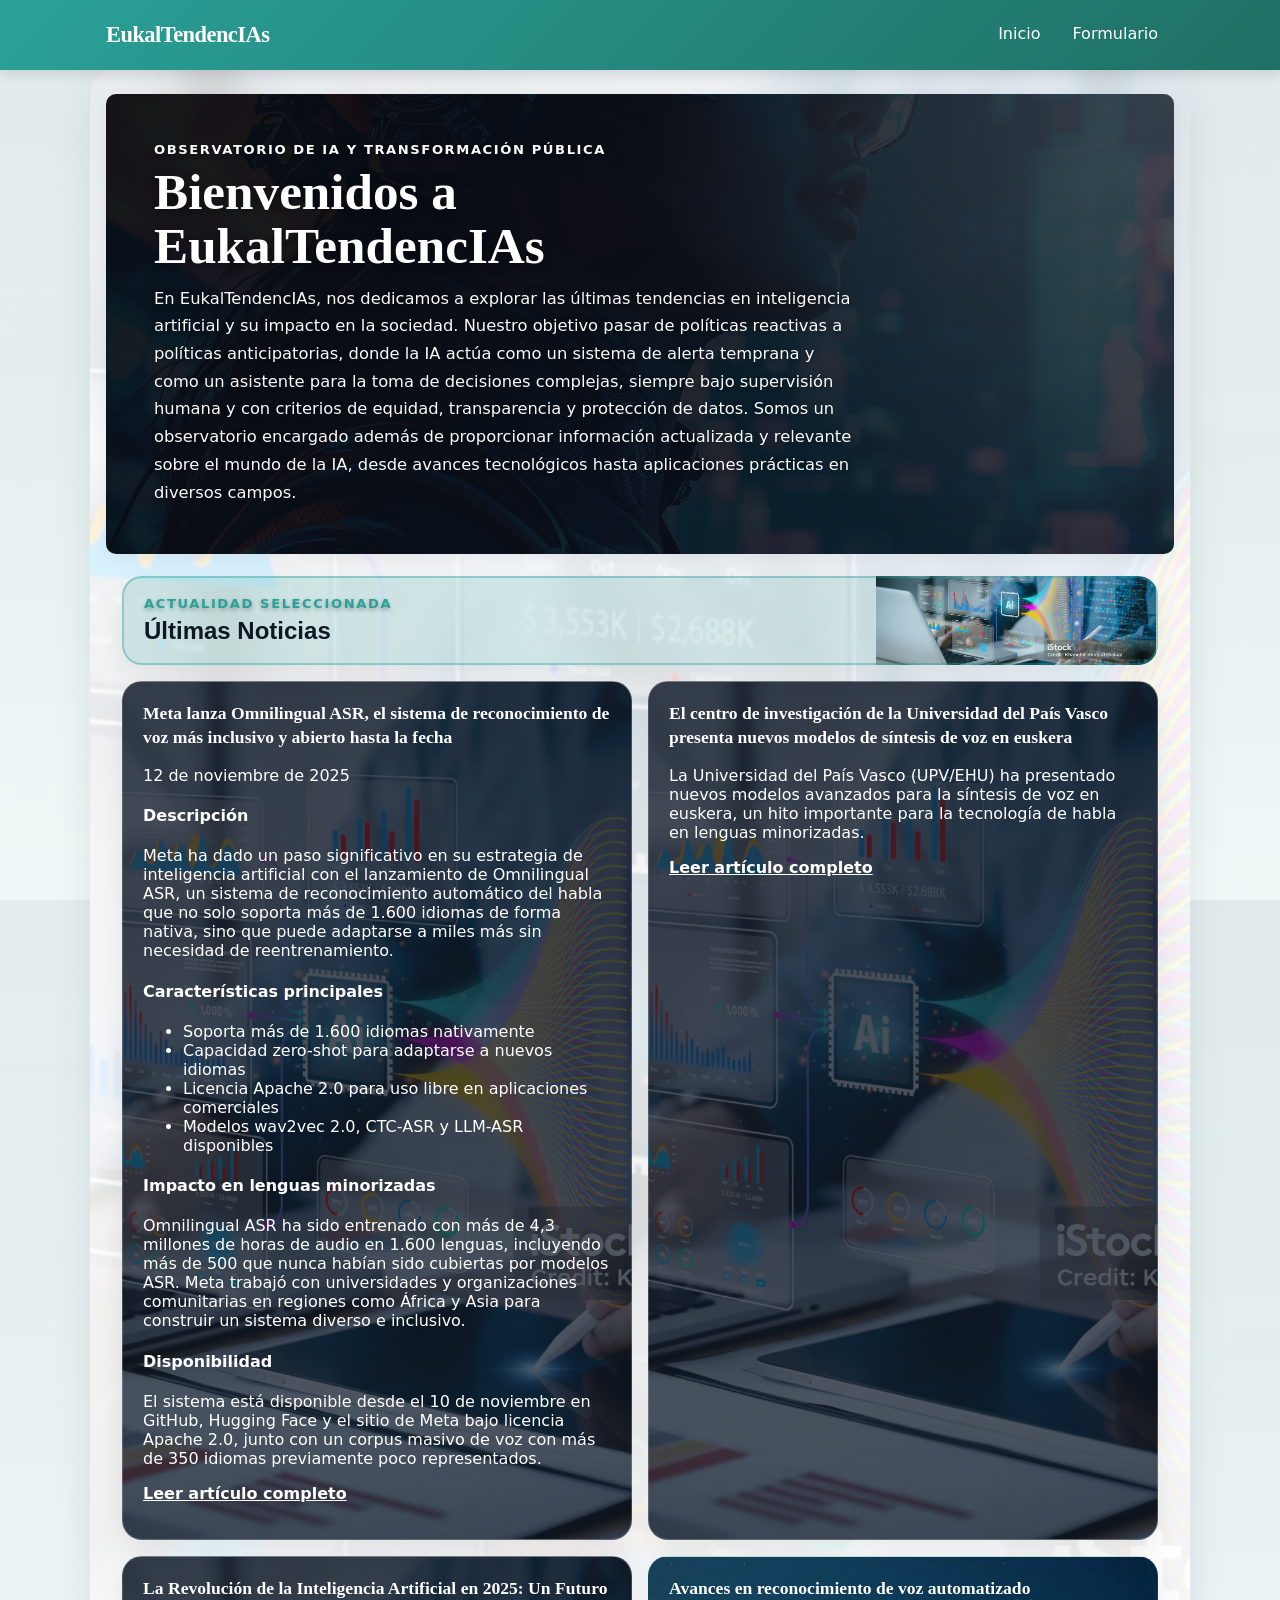
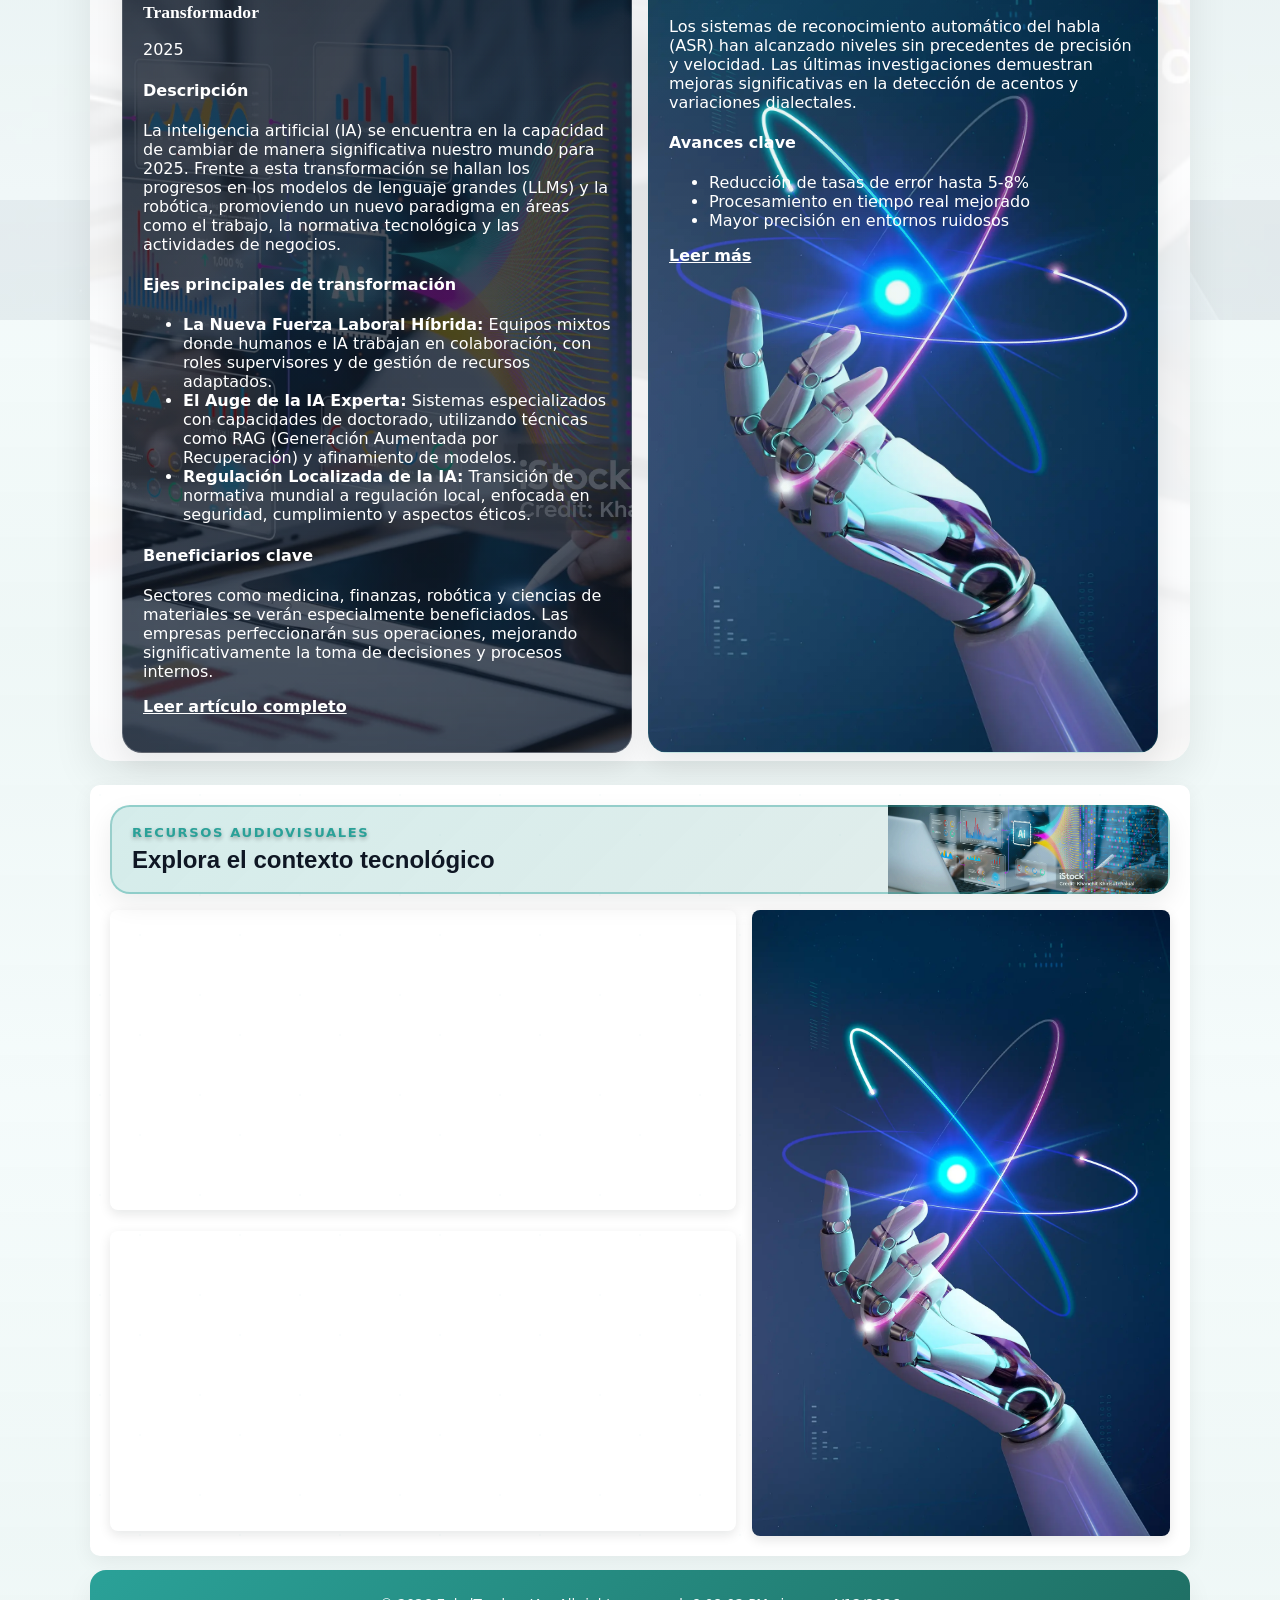
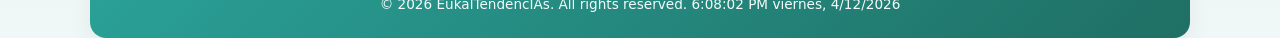
<file: index.html>
<!DOCTYPE html>
<html lang="es">
<head>
    <meta charset="UTF-8">
    <meta name="viewport" content="width=device-width, initial-scale=1.0">
    <title>EukalTendencIAs | Inicio</title>
    <meta name="description" content="Bienvenido a este sitio web. Aquí encontrarás últimas tendencias en inteligencia artificial y su impacto en la sociedad.">
    <meta name="keywords" content="Innovación tecnológica, inteligencia artificial, proyectos, recursos, actualidad tecnológica">
    <link rel="stylesheet" href="./CSS/style.css">
    <title>EukalTendencIAs</title>
</head>
<body>

    <header class="navbar">
        <div class="navbar-container">
            <a href="index.html" class="navbar-brand">EukalTendencIAs</a>
            <a href="formulario.html" class="hamburger" aria-label="Formulario">
                <span></span>
                <span></span>
                <span></span>
            </a>
            <nav class="navbar-menu" id="navbarMenu">
                <ul>
                    <li><a href="index.html">Inicio</a></li>
                    <li><a href="formulario.html">Formulario</a></li>
                </ul>
            </nav>
        </div>
    </header>
    <main class="page-content">
        <section class="hero card">
            <div class="hero-content">
                <p class="eyebrow">Observatorio de IA y transformación pública</p>
                <h1>Bienvenidos a EukalTendencIAs</h1>
                <p>En EukalTendencIAs, nos dedicamos a explorar las últimas tendencias en inteligencia artificial y su impacto en la sociedad. 
                    Nuestro objetivo pasar de políticas reactivas a políticas anticipatorias, donde la IA actúa como un sistema de alerta temprana 
                    y como un asistente para la toma de decisiones complejas, siempre bajo supervisión humana y con criterios de equidad, transparencia 
                    y protección de datos. Somos un observatorio encargado además de proporcionar información actualizada y relevante sobre el mundo de la IA, 
                    desde avances tecnológicos hasta aplicaciones prácticas en diversos campos.</p>
            </div>
        </section>
        <section class="news-section">
            <div class="section-header">
                <p class="eyebrow">Actualidad seleccionada</p>
                <h2>Últimas Noticias</h2>
            </div>
            <div class="news-grid">
            <article class="news-card pais-vasco-featured">
                <header>
                    <h3>Meta lanza Omnilingual ASR, el sistema de reconocimiento de voz más inclusivo y abierto hasta la fecha</h3>
                    <p><time datetime="2025-11-12">12 de noviembre de 2025</time></p>
                </header>
                <section>
                    <h4>Descripción</h4>
                    <p>Meta ha dado un paso significativo en su estrategia de inteligencia artificial con el lanzamiento de Omnilingual ASR, un sistema de reconocimiento automático del habla que no solo soporta más de 1.600 idiomas de forma nativa, sino que puede adaptarse a miles más sin necesidad de reentrenamiento.</p>
                </section>
                <section>
                    <h4>Características principales</h4>
                    <ul>
                        <li>Soporta más de 1.600 idiomas nativamente</li>
                        <li>Capacidad zero-shot para adaptarse a nuevos idiomas</li>
                        <li>Licencia Apache 2.0 para uso libre en aplicaciones comerciales</li>
                        <li>Modelos wav2vec 2.0, CTC-ASR y LLM-ASR disponibles</li>
                    </ul>
                </section>
                <section>
                    <h4>Impacto en lenguas minorizadas</h4>
                    <p>Omnilingual ASR ha sido entrenado con más de 4,3 millones de horas de audio en 1.600 lenguas, incluyendo más de 500 que nunca habían sido cubiertas por modelos ASR. Meta trabajó con universidades y organizaciones comunitarias en regiones como África y Asia para construir un sistema diverso e inclusivo.</p>
                </section>
                <section>
                    <h4>Disponibilidad</h4>
                    <p>El sistema está disponible desde el 10 de noviembre en GitHub, Hugging Face y el sitio de Meta bajo licencia Apache 2.0, junto con un corpus masivo de voz con más de 350 idiomas previamente poco representados.</p>
                </section>
                <footer>
                    <p><a href="https://wwwhatsnew.com/2025/11/12/meta-lanza-omnilingual-asr-el-sistema-de-reconocimiento-de-voz-mas-inclusivo-y-abierto-hasta-la-fecha/">Leer artículo completo</a></p>
                </footer>
            </article>
            <article class="news-card pais-vasco-featured">
                <header>
                    <h3>El centro de investigación de la Universidad del País Vasco presenta nuevos modelos de síntesis de voz en euskera</h3>
                </header>
                <section>
                    <p>La Universidad del País Vasco (UPV/EHU) ha presentado nuevos modelos avanzados para la síntesis de voz en euskera, un hito importante para la tecnología de habla en lenguas minorizadas.</p>
                </section>
                <footer>
                    <p><a href="https://www.ehu.eus/es/web/campusa/-/hitz-zentroak-ahotsa-euskaraz-ezagutu-eta-sintetizatzeko-eredu-ireki-berriak-argitaratu-ditu">Leer artículo completo</a></p>
                </footer>
            </article>
            <article class="news-card accent-card">
                <header>
                    <h3>La Revolución de la Inteligencia Artificial en 2025: Un Futuro Transformador</h3>
                    <p><time datetime="2025-01-01">2025</time></p>
                </header>
                <section>
                    <h4>Descripción</h4>
                    <p>La inteligencia artificial (IA) se encuentra en la capacidad de cambiar de manera significativa nuestro mundo para 2025. Frente a esta transformación se hallan los progresos en los modelos de lenguaje grandes (LLMs) y la robótica, promoviendo un nuevo paradigma en áreas como el trabajo, la normativa tecnológica y las actividades de negocios.</p>
                </section>
                <section>
                    <h4>Ejes principales de transformación</h4>
                    <ul>
                        <li><strong>La Nueva Fuerza Laboral Híbrida:</strong> Equipos mixtos donde humanos e IA trabajan en colaboración, con roles supervisores y de gestión de recursos adaptados.</li>
                        <li><strong>El Auge de la IA Experta:</strong> Sistemas especializados con capacidades de doctorado, utilizando técnicas como RAG (Generación Aumentada por Recuperación) y afinamiento de modelos.</li>
                        <li><strong>Regulación Localizada de la IA:</strong> Transición de normativa mundial a regulación local, enfocada en seguridad, cumplimiento y aspectos éticos.</li>
                    </ul>
                </section>

                <section>
                    <h4>Beneficiarios clave</h4>
                    <p>Sectores como medicina, finanzas, robótica y ciencias de materiales se verán especialmente beneficiados. Las empresas perfeccionarán sus operaciones, mejorando significativamente la toma de decisiones y procesos internos.</p>
                </section>
                <footer>
                    <p><a href="https://www.digital-robots.com/noticias/la-revolucion-de-la-inteligencia-artificial-en-2025-un-futuro-transformador">Leer artículo completo</a></p>
                </footer>
            </article>

            <article class="news-card compact-card">
                <header>
                    <h3>Avances en reconocimiento de voz automatizado</h3>
                </header>
                <section>
                    <p>Los sistemas de reconocimiento automático del habla (ASR) han alcanzado niveles sin precedentes de precisión y velocidad. Las últimas investigaciones demuestran mejoras significativas en la detección de acentos y variaciones dialectales.</p>
                </section>
                <section>
                    <h4>Avances clave</h4>
                    <ul>
                        <li>Reducción de tasas de error hasta 5-8%</li>
                        <li>Procesamiento en tiempo real mejorado</li>
                        <li>Mayor precisión en entornos ruidosos</li>
                    </ul>
                </section>
                <footer>
                    <p><a href="https://msmk.university/automated-speech-recognition/">Leer más</a></p>
                </footer>
            </article>
            </div>
        </section>
    </main>    
    <section class="video-section card">
        <div class="section-header">
            <p class="eyebrow">Recursos audiovisuales</p>
            <h2>Explora el contexto tecnológico</h2>
        </div>
        <div class="video-container">
            <iframe class="video-item" src="https://www.youtube.com/embed/R8K96tdzvWw" title="YouTube video player" frameborder="0" allow="accelerometer; autoplay; clipboard-write; encrypted-media; gyroscope; picture-in-picture" allowfullscreen></iframe>
            <iframe class="video-item" src="https://www.youtube.com/embed/2-7AK8r1Vmk" title="YouTube video player" frameborder="0" allow="accelerometer; autoplay; clipboard-write; encrypted-media; gyroscope; picture-in-picture" allowfullscreen></iframe>
            <img id="imgCambio" class="video-item img-cambio" src="./assets/img4.webp" alt="imagen dinámica">
        </div>
    </section> 
    <footer class="site-footer">
        <p class="source">© 2026 EukalTendencIAs. All rights reserved. 
        <span id="reloj"></span> <span id="fecha"></span></p>
    </footer>
    <script src="./js/date.js"></script>
    <script src="./js/imgChange.js"></script>

</body>
</html>
</file>
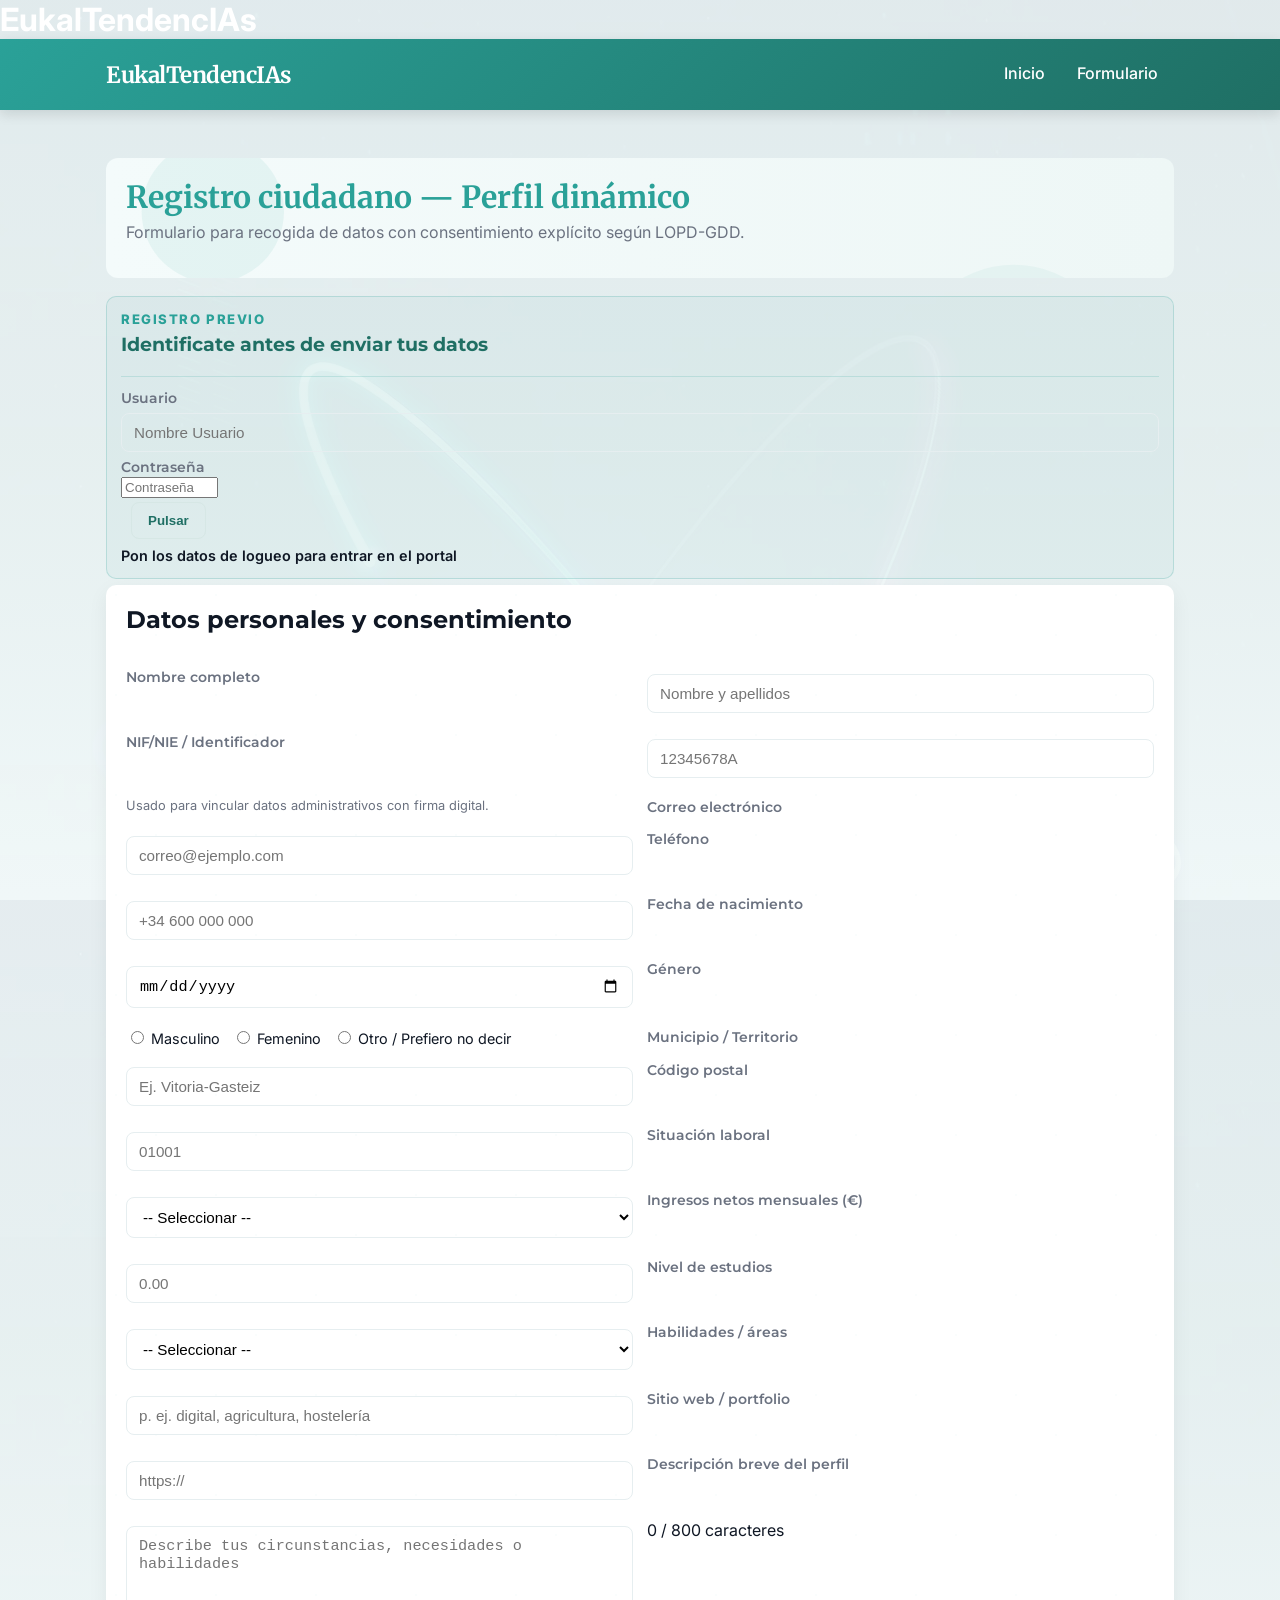
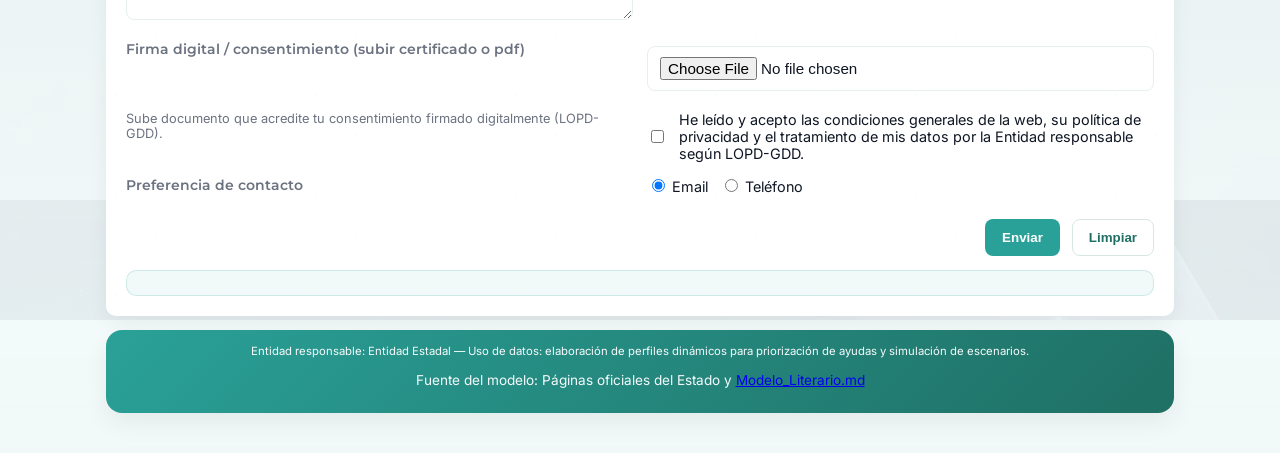
<file: formulario.html>
<!DOCTYPE html>
<html lang="es">
<head>
        <meta charset="UTF-8">
        <meta name="viewport" content="width=device-width, initial-scale=1.0">
        <title>Formulario de datos — EuskalTendencIAs</title>
        <link rel="stylesheet" href="./CSS/style.css">
        <link href="https://fonts.googleapis.com/css2?family=Inter:wght@300;400;600&family=Merriweather:wght@300;700&family=Montserrat:wght@500;700&display=swap" rel="stylesheet">
        <title>EukalTendencIAs | Formulario de datos ciudadanos</title>
        <meta name="description" content="Bienvenido a este sitio web. Aquí proporcionas tus datos de forma segura para ser tomado en cuenta en los planes de beneficio social basados en BigData e IA.">
        <meta name="keywords" content="Innovación tecnológica, inteligencia artificial, proyectos, recursos, actualidad tecnológica">
        <h1 class="visually-hidden">EukalTendencIAs</h1>
</head>
<body>    <header class="navbar">
        <div class="navbar-container">
            <a href="index.html" class="navbar-brand">EukalTendencIAs</a>
            <a href="index.html" class="hamburger" aria-label="Inicio">
                <span></span>
                <span></span>
                <span></span>
            </a>
            <nav class="navbar-menu" id="navbarMenu">
                <ul>
                    <li><a href="index.html">Inicio</a></li>
                    <li><a href="formulario.html">Formulario</a></li>
                </ul>
            </nav>
        </div>
    </header>
    <main class="page">
        <header class="site-header">
            <h1>Registro ciudadano — Perfil dinámico</h1>
            <p class="lead">Formulario para recogida de datos con consentimiento explícito según LOPD-GDD.</p>
        </header>
            <section id="uno" class="login-block" aria-labelledby="login-title">
            <div class="registro-previo">
                <p class="eyebrow eyebrow-dark">Registro previo</p>
                <h3 id="login-title">Identificate antes de enviar tus datos</h3>
            </div>

            <label for="loginUser">Usuario</label>
            <input type="text" id="loginUser" class="valor1" name="login_user" size="10" maxlength="10" placeholder="Nombre Usuario" required>

            <label for="loginPass">Contraseña</label>
            <input type="password" id="loginPass" class="valor1" name="login_pass" size="10" maxlength="10" placeholder="Contraseña" required>

            <span class="login-actions">
                <label for="loginAction"></label>
                <button id="loginAction" type="button" class="btn ghost login-action">Pulsar</button>
            </span>

            <p id="loginMessage" class="login-message" role="status" aria-live="polite">Pon los datos de logueo para entrar en el portal</p>
        </section>

        <form id="registrationForm" class="card form-grid" action="index.html" method="get" autocomplete="on" accept-charset="utf-8" aria-labelledby="form-title">
            <h2 id="form-title">Datos personales y consentimiento</h2>
            <div id="loginSectionMount"></div>

            <label for="nombre">Nombre completo</label>
            <input id="nombre" name="nombre" type="text" placeholder="Nombre y apellidos" required maxlength="100" data-purpose="perfil-ciudadano" data-legal-basis="consentimiento" aria-required="true">

            <label for="dni">NIF/NIE / Identificador</label>
            <input id="dni" name="dni" type="text" placeholder="12345678A" pattern="[0-9A-Za-z\-]{6,15}" required data-purpose="identificador" title="Introduce tu NIF/NIE o identificador" aria-describedby="dni-help">
            <small id="dni-help" class="help">Usado para vincular datos administrativos con firma digital.</small>

            <label for="email">Correo electrónico</label>
            <input id="email" name="email" type="email" placeholder="correo@ejemplo.com" required data-purpose="contacto">

            <label for="telefono">Teléfono</label>
            <input id="telefono" name="telefono" type="tel" placeholder="+34 600 000 000" pattern="\+?[0-9\s-]{6,20}" data-purpose="contacto" >

            <label for="nacimiento">Fecha de nacimiento</label>
            <input id="nacimiento" name="fecha_nacimiento" type="date" required data-purpose="demografia">

            <label>Género</label>
            <div class="radios" role="radiogroup" aria-labelledby="gender-group">
                <label><input type="radio" name="genero" value="m" required> Masculino</label>
                <label><input type="radio" name="genero" value="f"> Femenino</label>
                <label><input type="radio" name="genero" value="o"> Otro / Prefiero no decir</label>
            </div>

            <label for="municipio">Municipio / Territorio</label>
            <input id="municipio" name="municipio" type="text" placeholder="Ej. Vitoria-Gasteiz" data-purpose="territorial">

            <label for="postal">Código postal</label>
            <input id="postal" name="codigo_postal" type="text" pattern="[0-9]{5}" maxlength="5" placeholder="01001" data-purpose="territorial">

            <label for="empleo">Situación laboral</label>
            <select id="empleo" name="situacion_laboral" data-purpose="socioeconomico">
                <option value="">-- Seleccionar --</option>
                <option value="empleado">Empleado/a</option>
                <option value="desempleado">Desempleado/a</option>
                <option value="autonomo">Autónomo/a</option>
                <option value="estudiante">Estudiante</option>
                <option value="jubilado">Jubilado/a</option>
            </select>

            <label for="ingresos">Ingresos netos mensuales (€)</label>
            <input id="ingresos" name="ingresos" type="number" min="0" step="0.01" placeholder="0.00" data-purpose="socioeconomico">

            <label for="estudios">Nivel de estudios</label>
            <select id="estudios" name="estudios" data-purpose="formacion">
                <option value="">-- Seleccionar --</option>
                <option value="sin">Sin estudios</option>
                <option value="primaria">Primaria</option>
                <option value="secundaria">Secundaria</option>
                <option value="grado">Grado / FP</option>
                <option value="universitario">Universitario</option>
            </select>

            <label for="habilidades">Habilidades / áreas</label>
            <input id="habilidades" name="habilidades" type="text" placeholder="p. ej. digital, agricultura, hostelería" data-purpose="perfil-profesional">

            <label for="web">Sitio web / portfolio</label>
            <input id="web" name="web" type="url" placeholder="https://" data-purpose="perfil-profesional">

            <label for="perfil_desc">Descripción breve del perfil</label>
            <textarea id="perfil_desc" name="perfil_descripcion" rows="4" maxlength="800" placeholder="Describe tus circunstancias, necesidades o habilidades" data-purpose="contextual"></textarea>
            <div id="contador" class="counter">0 / 800 caracteres</div>

            <label for="firma">Firma digital / consentimiento (subir certificado o pdf)</label>
            <input id="firma" name="firma_digital" type="file" accept="application/pdf,application/pkcs7-mime,.p7m" data-purpose="consentimiento" aria-describedby="firma-help">
            <small id="firma-help" class="help">Sube documento que acredite tu consentimiento firmado digitalmente (LOPD-GDD).</small>

            <label class="privacy">
                <input id="aceptaCondiciones" type="checkbox" name="acepta_privacidad" required aria-required="true" data-purpose="consentimiento">
                He leído y acepto las condiciones generales de la web, su política de privacidad y el tratamiento de mis datos por la Entidad responsable según LOPD-GDD.
            </label>

            <label>Preferencia de contacto</label>
            <div class="radios">
                <label><input type="radio" name="contacto_pref" value="email" checked> Email</label>
                <label><input type="radio" name="contacto_pref" value="telefono"> Teléfono</label>
            </div>

            <div class="form-actions">
                <button id="btnEnviar" type="submit" class="btn primary">Enviar</button>
                <button type="reset" class="btn ghost">Limpiar</button>
            </div>
            <p id="message" class="form-status" role="status" aria-live="polite"></p>
        </form>

        <footer class="site-footer">
            <small>Entidad responsable: Entidad Estadal — Uso de datos: elaboración de perfiles dinámicos para priorización de ayudas y simulación de escenarios.</small>
            <p class="source">Fuente del modelo: Páginas oficiales del Estado y <a href="/Docs/Modelo_Literario.md">Modelo_Literario.md</a></p>
        </footer>
    </main>
    <script src="./js/login.js"></script>
    <script src="./js/validation.js"></script>
    <script src="./js/counter.js"></script>
</body>
</html>
</file>
<file: CSS/style.css>
:root{
	--bg: #f4fbfb;
	--card: #ffffff;
	--primary: #2aa198;
	--accent: #ff6b6b;
	--muted: #6b7280;
	--focus: #1f6f64;
	--radius: 10px;
}

*{box-sizing:border-box}

h1 {margin:0;
	color: white;
}

html,body{height:100%;margin:0}
body{
	font-family: 'Inter', system-ui, -apple-system, 'Segoe UI', Roboto, 'Helvetica Neue', Arial;
	background:
		linear-gradient(180deg, rgba(244,251,251,0.92), rgba(238,247,246,0.96) 50%, rgba(244,251,251,0.98)),
		url('../assets/img4.webp') center top / cover no-repeat fixed;
	color:#0f1724;
	-webkit-font-smoothing:antialiased;
}

main,
.video-section,
.site-footer{
	position:relative;
	z-index:1;
}

/* Navbar articulado entre las dos páginas */
.navbar{
	background: linear-gradient(135deg, var(--primary) 0%, var(--focus) 100%);
	position: sticky;
	top: 0;
	z-index: 1000;
	box-shadow: 0 4px 12px rgba(10,20,20,0.12);
}

.navbar-container{
	max-width:1100px;
	margin:0 auto;
	display:flex;
	justify-content:space-between;
	align-items:center;
	padding:12px 16px;
}

.navbar-brand{
	font-family: 'Merriweather', serif;
	font-size:1.4rem;
	font-weight:700;
	color:white;
	text-decoration:none;
	letter-spacing:-0.5px;
}

.hamburger{
	display:none;
	flex-direction:column;
	background:transparent;
	border:none;
	cursor:pointer;
	gap:5px;
	padding:8px;
}

.hamburger span{
	width:24px;
	height:3px;
	background:white;
	border-radius:2px;
	transition:all 0.3s ease;
}

.hamburger.active span:nth-child(1){
	transform:rotate(45deg) translate(8px, 8px);
}

.hamburger.active span:nth-child(2){
	opacity:0;
}

.hamburger.active span:nth-child(3){
	transform:rotate(-45deg) translate(8px, -8px);
}

.navbar-menu{
	display:flex;
}

.navbar-menu ul{
	display:flex;
	list-style:none;
	margin:0;
	padding:0;
	gap:0;
}

.navbar-menu a{
	color:white;
	text-decoration:none;
	padding:12px 16px;
	display:block;
	font-weight:500;
	transition:background 0.2s ease;
	border-bottom:3px solid transparent;
}

.navbar-menu a:hover{
	background:rgba(255,255,255,0.1);
	border-bottom-color:var(--accent);
}

/* Videos */
.video-section{
	max-width:1100px;
	margin:24px auto 0;
	padding:20px 16px;
	background:
		linear-gradient(135deg, rgba(42,161,152,0.08) 0%, rgba(31,111,100,0.06) 100%),
		url('../assets/img4.webp') center/cover no-repeat;
	border-radius:24px;
	box-shadow:0 16px 40px rgba(10,20,20,0.08);
}

.video-container{
	max-width:1100px;
	margin:0 auto;
	display:grid;
	grid-template-columns:minmax(0, 1.2fr) minmax(0, 0.8fr);
	grid-template-areas:
		"video1 imagen"
		"video2 imagen";
	gap:16px;
}

.video-item{
	width:100%;
	height:clamp(220px, 32vw, 300px);
	border-radius:8px;
	box-shadow:0 4px 12px rgba(10,20,20,0.1);
	display:block;
}

.video-container > :nth-child(1){grid-area:video1;}
.video-container > :nth-child(2){grid-area:video2;}
.video-container > :nth-child(3){grid-area:imagen;}

.img-cambio{
	height:auto;
	min-height:calc(clamp(220px, 32vw, 300px) * 2 + 16px);
	object-fit:cover;
	cursor:pointer;
}

.page{max-width:1100px;margin:32px auto;padding:16px}
.page-content{
	max-width:1100px;
	margin:0 auto;
	padding:24px 16px 8px;
	background:
		linear-gradient(180deg, rgba(255,255,255,0.82), rgba(255,255,255,0.96)),
		url('../assets/img3.webp') center/cover no-repeat;
	border-radius:24px;
	box-shadow:0 16px 40px rgba(10,20,20,0.08);
	backdrop-filter: blur(6px);
}
.hero{
	min-height:280px;
	display:flex;
	align-items:flex-end;
	background: linear-gradient(135deg, rgba(8,12,20,0.95), rgba(12,18,30,0.88)), url('../assets/img2.jpg') center/cover no-repeat !important;
	color:white;
	overflow:hidden;
	position:relative;
}
.hero::after{
	content:'';
	position:absolute;
	inset:0;
	background: radial-gradient(circle at top right, rgba(255,255,255,0.18), transparent 45%);
	pointer-events:none;
}
.hero-content{
	position:relative;
	z-index:1;
	max-width:760px;
	padding:28px;
}
.eyebrow{
	margin:0 0 8px;
	font-size:0.82rem;
	font-weight:800;
	letter-spacing:0.12em;
	text-transform:uppercase;
	color:rgba(255,255,255,0.98);
	text-shadow:0 2px 4px rgba(0,0,0,0.3);
}
.hero h1{
	font-family:'Merriweather', serif;
	font-size:clamp(2rem, 4vw, 3.3rem);
	line-height:1.05;
	margin:0 0 12px;
	text-shadow:0 2px 8px rgba(0,0,0,0.4);
}
.hero p:last-child{
	max-width:70ch;
	margin:0;
	font-size:1.02rem;
	line-height:1.7;
	color:rgba(255,255,255,0.98);
	text-shadow:0 1px 4px rgba(0,0,0,0.3);
}
.news-section{
	max-width:1100px;
	margin:22px auto 0;
	padding:0 16px;
}
.section-header{
	background:
		linear-gradient(135deg, rgba(42,161,152,0.20), rgba(31,111,100,0.12)),
		url('../assets/img3.webp') right center / 280px auto no-repeat;
	border:2px solid rgba(42,161,152,0.4);
	border-radius:20px;
	padding:18px 20px;
	box-shadow:0 10px 26px rgba(10,20,20,0.08);
	margin-bottom:16px;
}
.section-header .eyebrow{
	color:var(--primary);
	margin-bottom:6px;
	font-weight:700;
}
.section-header h2{
	margin:0;
	font-family:'Montserrat',sans-serif;
	font-size:1.5rem;
	color:#0f1724;
}
.news-grid{
	display:grid;
	grid-template-columns:repeat(2, minmax(0, 1fr));
	gap:16px;
}
.news-card{
	position:relative;
	overflow:hidden;
	background:
		linear-gradient(180deg, rgba(255,255,255,0.96), rgba(243,250,249,0.92)),
		url('../assets/img4.webp') center/cover no-repeat;
	border:1px solid rgba(255,255,255,0.7);
	border-radius:20px;
	box-shadow:0 12px 30px rgba(10,20,20,0.08);
	padding:20px;
	backdrop-filter: blur(4px);
}
.news-card::before{
	content:'';
	position:absolute;
	inset:0;
	background: linear-gradient(135deg, rgba(255,255,255,0.12), transparent 45%);
	pointer-events:none;
}
.news-card > *{
	position:relative;
	z-index:1;
}
.featured-card{
	background:
		linear-gradient(180deg, rgba(15,23,36,0.78), rgba(15,23,36,0.65)),
		url('../assets/img2.jpg') center/cover no-repeat;
	color:white;
	grid-row:span 2;
}
.featured-card a,
.featured-card h3,
.featured-card h4,
.featured-card p,
.featured-card li,
.featured-card time{
	color:inherit;
}
.pais-vasco-featured{
	background:
		linear-gradient(180deg, rgba(15,23,36,0.82), rgba(15,23,36,0.68)),
		url('../assets/img3.webp') center/cover no-repeat !important;
	color:white !important;
	grid-row:span 2;
	border-color:rgba(255,255,255,0.2) !important;
}
.pais-vasco-featured a,
.pais-vasco-featured h3,
.pais-vasco-featured h4,
.pais-vasco-featured p,
.pais-vasco-featured li,
.pais-vasco-featured time{
	color:inherit !important;
}
.pais-vasco-featured::before{
	background: linear-gradient(135deg, rgba(255,255,255,0.08), transparent 45%) !important;
}
.accent-card{
	background:
		linear-gradient(180deg, rgba(15,23,36,0.82), rgba(15,23,36,0.68)),
		url('../assets/img3.webp') center/cover no-repeat !important;
	color:white !important;
	border-color:rgba(255,255,255,0.2) !important;
}
.accent-card a,
.accent-card h3,
.accent-card h4,
.accent-card p,
.accent-card li,
.accent-card time{
	color:inherit !important;
}
.accent-card::before{
	background: linear-gradient(135deg, rgba(255,255,255,0.08), transparent 45%) !important;
}
.compact-card{
	background:
		linear-gradient(135deg, rgba(42,161,152,0.08) 0%, rgba(31,111,100,0.06) 100%),
		url('../assets/img4.webp') center/cover no-repeat !important;
	border: 1px solid rgba(42,161,152,0.2) !important;
	color:white !important;
}
.compact-card a,
.compact-card h3,
.compact-card h4,
.compact-card p,
.compact-card li,
.compact-card time{
	color:inherit !important;
}
.compact-card::before{
	background: linear-gradient(135deg, rgba(255,255,255,0.08), transparent 45%) !important;
}

.pais-vasco-card{
	background:
		linear-gradient(180deg, rgba(15,23,36,0.78), rgba(15,23,36,0.65)),
		url('../assets/img1.jpg') center/cover no-repeat;
	color:white;
}

.pais-vasco-card a,
.pais-vasco-card h3,
.pais-vasco-card h4,
.pais-vasco-card p,
.pais-vasco-card li,
.pais-vasco-card time{
	color:inherit;
}
.news-card h3{
	font-family:'Merriweather', serif;
	font-size:1.1rem;
	line-height:1.35;
	margin-top:0;
	margin-bottom:8px;
}
.news-card header p,
.news-card footer p,
.news-card li,
.news-card h4,
.news-card p{
	color:inherit;
}
.news-card footer a,
.news-card a{
	font-weight:700;
}
.site-header{margin-bottom:18px;background:url('data:image/svg+xml,<svg xmlns="http://www.w3.org/2000/svg" viewBox="0 0 1200 300"><defs><linearGradient id="grad1"><stop offset="0%25" style="stop-color:%23f4fbfb;stop-opacity:1" /><stop offset="100%25" style="stop-color:%23eef7f6;stop-opacity:1" /></linearGradient></defs><rect width="1200" height="300" fill="url(%23grad1)"/><circle cx="10%25" cy="20%25" r="80" fill="%232aa198" opacity="0.08"/><circle cx="85%25" cy="80%25" r="120" fill="%232aa198" opacity="0.06"/></svg>');background-size:cover;padding:20px;border-radius:12px}
.site-header h1{font-family: 'Merriweather', serif;font-size:1.9rem;margin:0;color:var(--primary)}
.lead{font-family: 'Inter', sans-serif;color:var(--muted);margin-top:6px}

.card{background:var(--card);border-radius:var(--radius);box-shadow:0 6px 20px rgba(10,20,20,0.06);padding:20px;background-image:url('data:image/svg+xml,<svg xmlns="http://www.w3.org/2000/svg" viewBox="0 0 100 100"><circle cx="10" cy="10" r="1" fill="%232aa198" opacity="0.03"/><circle cx="50" cy="50" r="1" fill="%232aa198" opacity="0.03"/></svg>');background-size:100px 100px}

.form-grid{display:grid;grid-template-columns:repeat(2,1fr);gap:14px;align-items:start}
.form-grid h2{grid-column:1/-1;margin:0 0 6px 0;font-family:'Montserrat',sans-serif}

.login-block{
	grid-column:1/-1;
	padding:14px;
	border:1px solid rgba(42,161,152,0.22);
	border-radius:10px;
	background:rgba(42,161,152,0.05);
	margin-bottom:6px;
}

#loginSectionMount{
	grid-column:1/-1;
}

.login-action{
	grid-column:1/-1;
	justify-self:start;
	margin-top:4px;
}

.login-actions{
	display:flex;
	align-items:center;
	gap:10px;
	flex-wrap:wrap;
}

.registro-previo{
	margin-bottom:12px;
	padding-bottom:12px;
	border-bottom:1px solid rgba(42,161,152,0.18);
}

.eyebrow-dark{
	color:var(--primary);
	text-shadow:none;
	margin-bottom:6px;
}

.login-block h3{
	margin:0 0 8px;
	font-family:'Montserrat',sans-serif;
	color:var(--focus);
}

.login-message{
	margin:8px 0 0;
	font-weight:600;
	font-size:0.9rem;
}

.login-message.is-error{color:#b42318}
.login-message.is-ok{color:#0f7a44}

.form-status{
	grid-column:1/-1;
	margin:0;
	padding:12px 14px;
	border-radius:10px;
	font-weight:700;
	font-family:'Montserrat',sans-serif;
	background:rgba(42,161,152,0.06);
	border:1px solid rgba(42,161,152,0.18);
}

.form-status.is-error{color:#b42318;background:rgba(180,35,24,0.08);border-color:rgba(180,35,24,0.18)}
.form-status.is-ok{color:#0f7a44;background:rgba(15,122,68,0.08);border-color:rgba(15,122,68,0.18)}

label{display:block;font-weight:600;font-family:'Montserrat',sans-serif;color:var(--muted);font-size:0.9rem}
input[type="text"],input[type="email"],input[type="tel"],input[type="date"],input[type="number"],input[type="url"],input[type="datetime-local"],select,textarea,input[type="color"],input[type="file"]{
	width:100%;padding:10px 12px;border:1px solid #e6eef0;border-radius:8px;font-size:0.95rem;margin-top:6px;margin-bottom:6px;background:transparent
}

textarea{resize:vertical}
.radios,label.privacy{display:flex;gap:12px;align-items:center}
.radios label, .privacy{font-weight:400;font-family:'Inter',sans-serif;color:#0f1724}
.help{color:var(--muted);font-size:0.8rem}

.form-actions{grid-column:1/-1;display:flex;gap:12px;justify-content:flex-end;margin-top:10px}
.btn{padding:10px 16px;border-radius:8px;border:1px solid transparent;font-weight:600;cursor:pointer;transition:all 0.2s ease}
.btn.primary{background:var(--primary);color:white}
.btn.primary:hover{background:var(--focus);transform:translateY(-1px);box-shadow:0 4px 12px rgba(42,161,152,0.25)}
.btn.ghost{background:transparent;border-color:#d6e7e5;color:var(--focus)}
.btn.ghost:hover{background:rgba(42,161,152,0.05)}
.btn:focus{outline:3px solid rgba(42,161,152,0.18)}
.btn:disabled{opacity:0.45;cursor:not-allowed;box-shadow:none;transform:none}

.site-footer{margin-top:14px;color:var(--bg);font-size:0.85rem;text-align:center}
.site-footer{
	max-width:1100px;
	margin:14px auto 24px;
	padding:12px 16px;
	background: linear-gradient(135deg, var(--primary) 0%, var(--focus) 100%);
	border-radius:16px;
	box-shadow:0 10px 26px rgba(10,20,20,0.06);
}

input:focus,select:focus,textarea:focus{border-color:var(--focus);box-shadow:0 4px 14px rgba(31,111,100,0.08)}
input[type=range]{accent-color:var(--primary)}

/* Responsive Tablet */
@media (max-width: 748px){
	.form-grid{grid-template-columns:repeat(2,1fr)}
	.page{padding:12px;margin:18px auto}
	.site-header h1{font-size:1.6rem}
	.page-content{padding:18px 12px 8px;border-radius:20px}
	.news-grid{grid-template-columns:1fr}
	.featured-card{grid-row:auto}
	.section-header{background-size:200px auto}
	
	.hamburger{display:flex}
	.navbar-menu{
		position:absolute;
		top:100%;
		left:0;
		right:0;
		background:linear-gradient(135deg, var(--primary) 0%, var(--focus) 100%);
		max-height:0;
		overflow:hidden;
		transition:max-height 0.3s ease;
	}
	
	.navbar-menu.active{max-height:200px}
	.navbar-menu ul{flex-direction:column;width:100%}
	.navbar-menu a{padding:12px 16px;border-bottom:1px solid rgba(255,255,255,0.1)}
	
	.video-container{
		display:flex;
		flex-direction:column;
		gap:12px;
	}
	.video-item{
		height:clamp(200px, 48vw, 280px);
	}
	.img-cambio{
		min-height:clamp(200px, 48vw, 280px);
	}
}

/* Responsive Móvil */
@media (max-width: 480px){
	.form-grid{grid-template-columns:1fr}
	.form-actions{justify-content:stretch;flex-direction:column}
	.btn{width:100%}
	.site-header h1{font-size:1.3rem}
	label{font-size:0.88rem}
	.page{padding:8px;margin:12px auto}
	
	.navbar-brand{font-size:1.1rem}
	.navbar-menu.active{max-height:150px}
	.hero-content{padding:20px}
	.hero h1{font-size:1.9rem}
	.hero p:last-child{font-size:0.98rem}
	.section-header{padding:16px;background-position:right bottom;background-size:160px auto}
	
	.video-section{padding:12px 8px}
	.video-container{
		display:flex;
		flex-direction:column;
		gap:12px;
	}
	.video-item{
		height:clamp(180px, 58vw, 240px);
	}
	.img-cambio{
		min-height:clamp(180px, 58vw, 240px);
	}
	.site-footer{margin:12px 8px 20px}
}
</file>
